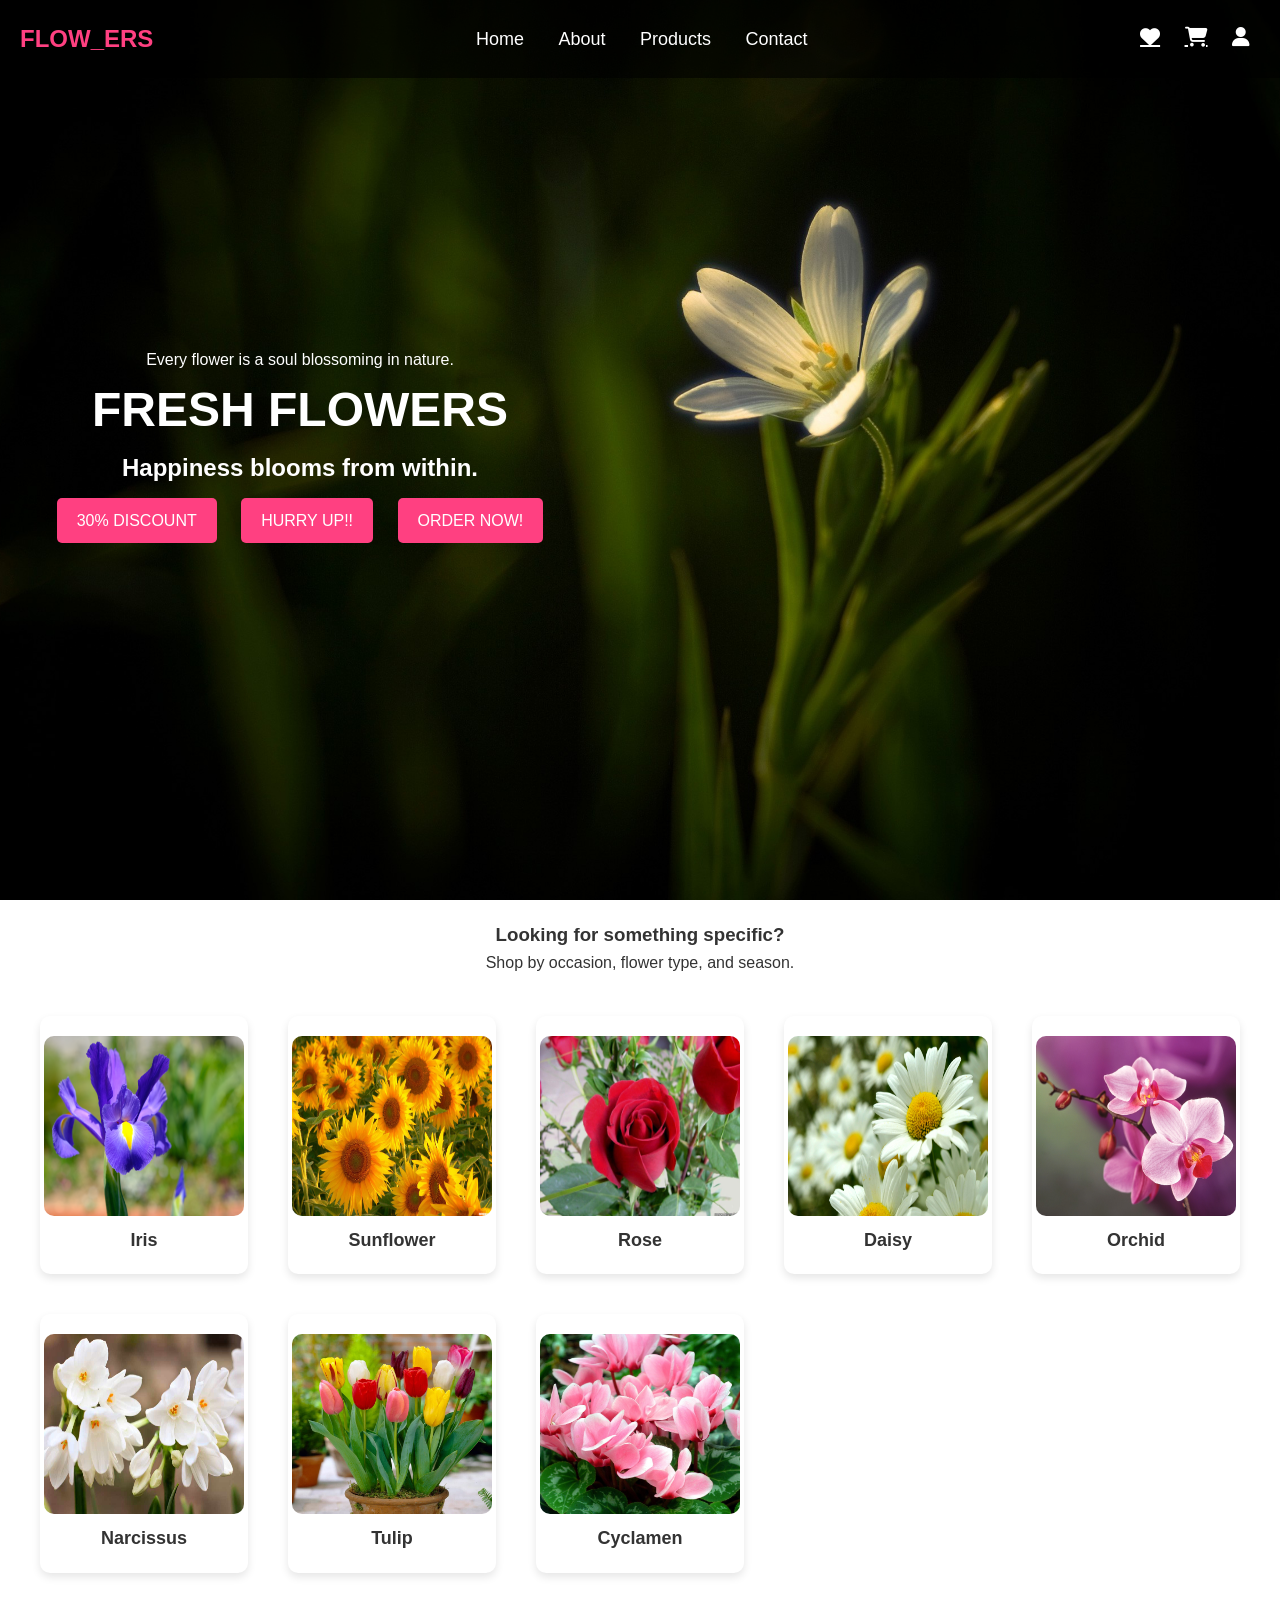
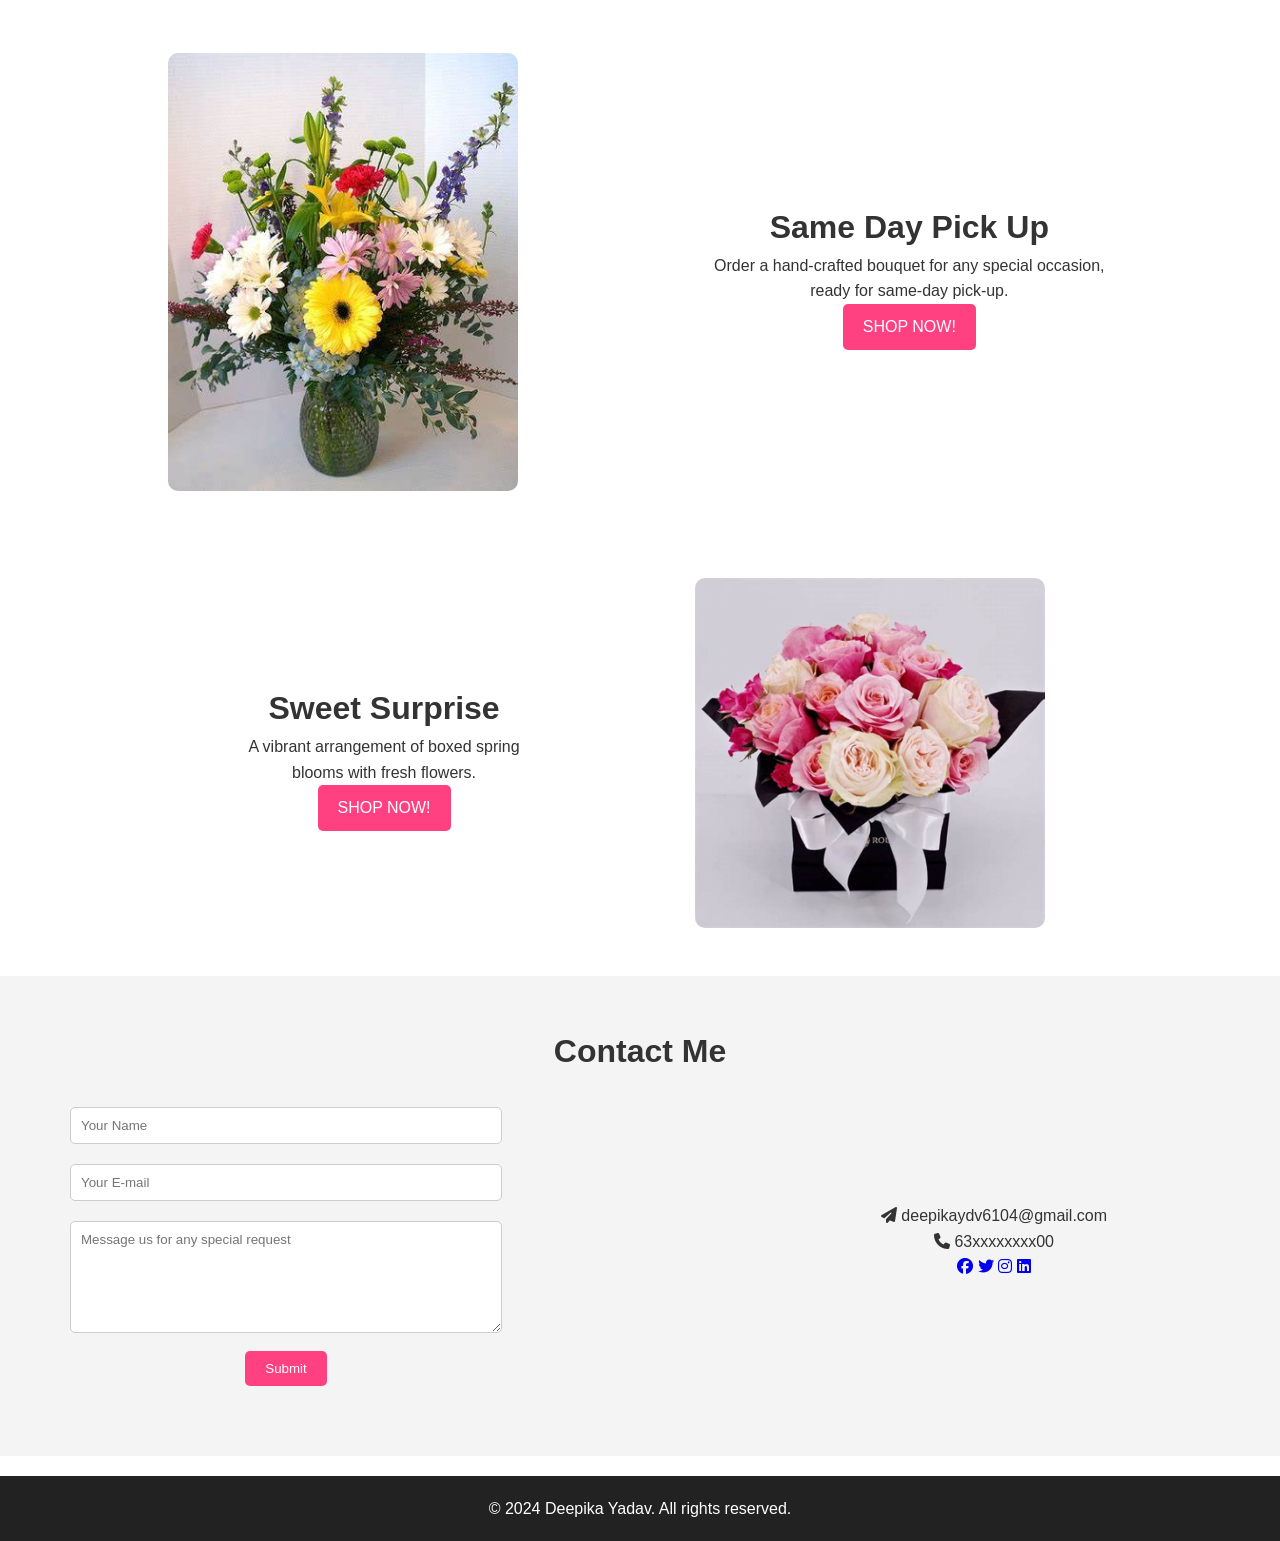
<file: index.html>
<!DOCTYPE html>
<html lang="en">

<head>
    <meta charset="UTF-8">
    <meta http-equiv="X-UA-Compatible" content="IE=edge">
    <meta name="viewport" content="width=device-width, initial-scale=1.0">
    <title>Product Landing Page</title>
    <link rel="stylesheet" href="https://cdnjs.cloudflare.com/ajax/libs/font-awesome/6.4.2/css/all.min.css">
    <link rel="stylesheet" href="flowe_r.css">
</head>

<body>
    <header>
        <div class="menu">
            <a href="#" class="logo">Flow_<span>ers</span></a>
            <nav class="navbar">
                <a href="#home">Home</a>
                <a href="#about">About</a>
                <a href="#products">Products</a>
                <a href="#contact">Contact</a>
            </nav>
            <div class="icons">
                <a href="#" class="fas fa-heart"></a>
                <a href="#" class="fas fa-shopping-cart"></a>
                <a href="#" class="fas fa-user"></a>
                <i class="fa-solid fa-bars"></i> 

            </div>
        </div>
        <div class="text-1">
            <p>Every flower is a soul blossoming in nature.</p>
            <h1>Fre<span>sh Flow</span>ers</h1>
            <h2>Happiness blooms from within.</h2>
            <a href="#">30% DISCOUNT</a>
            <a href="#">HURRY UP!!</a>
            <a href="#">ORDER NOW!</a>
        </div>
    </header>

    <div class="content">
        <h3>Looking for something specific?</h3>
        <p>Shop by occasion, flower type, and season.</p>
    </div>

    <section class="items">
        <div class="flower-item"><img src="./img/iris.png" alt="Iris"><a href="#">Iris</a></div>
        <div class="flower-item"><img src="./img/sunflower.jpeg" alt="Sunflower"><a href="#">Sunflower</a></div>
        <div class="flower-item"><img src="./img/rose.jpeg" alt="Rose"><a href="#">Rose</a></div>
        <div class="flower-item"><img src="./img/daisy.jpg" alt="Daisy"><a href="#">Daisy</a></div>
        <div class="flower-item"><img src="./img/orchid.jpeg" alt="Orchid"><a href="#">Orchid</a></div>
        <div class="flower-item"><img src="./img/narcissus.jpg" alt="Narcissus"><a href="#">Narcissus</a></div>
        <div class="flower-item"><img src="./img/tulip.jpg" alt="Tulip"><a href="#">Tulip</a></div>
        <div class="flower-item"><img src="./img/cyclamen.jpg" alt="Cyclamen"><a href="#">Cyclamen</a></div>
    </section>

    <div class="content-2">
        <div class="container">
            <div class="row">
                <div class="col"><img src="./img/bouquet.jpeg" alt="Bouquet"></div>
                <div class="col">
                    <h1>Same Day Pick Up</h1>
                    <p>Order a hand-crafted bouquet for any special occasion, ready for same-day pick-up.</p>
                    <a href="#" class="shop-button">SHOP NOW!</a>
                </div>
            </div>
        </div>
    </div>

    <div class="content-3">
        <div class="container">
            <div class="row">
                <div class="col">
                    <h1>Sweet Surprise</h1>
                    <p>A vibrant arrangement of boxed spring blooms with fresh flowers.</p>
                    <a href="#" class="shop-button">SHOP NOW!</a>
                </div>
                <div class="col"><img src="./img/full flowers.jpeg" alt="Full Flowers"></div>
            </div>
        </div>
    </div>

    <div class="contact">
        <div class="container">
            <h1>Contact Me</h1>
            <div class="row">
                <div class="col">
                    <form>
                        <input type="text" name="name" placeholder="Your Name" required>
                        <input type="email" name="email" placeholder="Your E-mail" required>
                        <textarea name="message" rows="6" placeholder="Message us for any special request"></textarea>
                        <button type="submit">Submit</button>
                    </form>
                </div>
                <div class="col">
                    <p><i class="fas fa-paper-plane"></i> deepikaydv6104@gmail.com</p>
                    <p><i class="fas fa-phone"></i> 63xxxxxxxx00</p>
                    <div class="social-icons">
                        <a href="#"><i class="fab fa-facebook"></i></a>
                        <a href="#"><i class="fab fa-twitter"></i></a>
                        <a href="#"><i class="fab fa-instagram"></i></a>
                        <a href="#"><i class="fab fa-linkedin"></i></a>
                    </div>
                </div>
            </div>
        </div>
    </div>

    <footer>
        <p>&copy; 2024 Deepika Yadav. All rights reserved.</p>
    </footer>
</body>

</html>
</file>
<file: flowe_r.css>
/* General Styles */
* {
    margin: 0;
    padding: 0;
    box-sizing: border-box;
    font-family: 'Poppins', sans-serif;
}

body {
    background: #fff;
    color: #333;
    line-height: 1.6;
}

/* Header Section */
header {
    background: url('./img/header-bg.jpg') no-repeat center center/cover;
    height: 100vh;
    display: flex;
    flex-direction: column;
    align-items: normal;
    justify-content: center;
    text-align: center;
    color: #fff;
    position: relative;
}

.menu {
    display: flex;
    justify-content: space-between;
    align-items: center;
    width: 100%;
    padding: 20px;
    position: absolute;
    top: 0;
    left: 0;
    background: rgba(0, 0, 0, 0.6);
}

.logo {
    font-size: 24px;
    font-weight: bold;
    color: #ff4081;
    text-decoration: none;
    text-transform: uppercase;
}

.navbar a {
    color: white;
    text-decoration: none;
    margin: 0 15px;
    font-size: 18px;
    transition: 0.3s;
}

.navbar a:hover {
    color: #ff4081;
}

.fa-bars {
    display: none;
}

.icons a {
    color: white;
    margin: 0 10px;
    font-size: 20px;
    transition: 0.3s;
}

.icons a:hover {
    color: #ff4081;
}

.text-1 {
    max-width: 600px;
}

.text-1 h1 {
    font-size: 48px;
    text-transform: uppercase;
}

.text-1 a {
    display: inline-block;
    padding: 10px 20px;
    margin: 10px;
    background: #ff4081;
    color: white;
    text-decoration: none;
    border-radius: 5px;
    transition: 0.3s;
}

.text-1 a:hover {
    background: #d81b60;
}

.content h3 {
    text-align: center;
    margin-top: 20px;
}

.content p {
    text-align: center;
}

/* Product Section */
.items {
    display: grid;
    
    grid-template-columns: repeat(auto-fit, minmax(200px, 1fr));
    gap: 40px;
    padding: 40px;
    text-align: center;
}

.flower-item {
    background: #fff;
    display: flex;
    flex-direction: column;
    align-items: center;
    justify-content: center;
    border-radius: 10px;
    padding: 20px;
    box-shadow: 0 4px 8px rgba(0, 0, 0, 0.1);
    transition: transform 0.3s;
}

.flower-item:hover {
    transform: scale(1.05);
}

.flower-item img {
    width: 200px;
    height: 180px;
    border-radius: 10px;
}

.flower-item a {
    display: block;
    margin-top: 10px;
    font-size: 18px;
    text-decoration: none;
    color: #333;
    font-weight: bold;
}

/* Content Sections */
.content-2,
.content-3 {
    display: flex;
    align-items: center;
    justify-content: center;
    flex-wrap: wrap;
    padding: 40px;
    text-align: center;
}

.col img {
    max-width: 350px;
    border-radius: 10px;
}

.row {
    display: flex;
    align-items: center;
    justify-content: center;
    gap: 20%;
}

.shop-button {
    display: inline-block;
    padding: 10px 20px;
    background: #ff4081;
    color: white;
    text-decoration: none;
    border-radius: 5px;
    transition: 0.3s;
}

.shop-button:hover {
    background: #d81b60;
}

/* Contact Section */
.contact {
    background: #f4f4f4;
    padding: 50px;
    text-align: center;
}

.contact .row {
    display: flex;
    flex-wrap: wrap;
    justify-content: center;
}

.contact .col {
    flex: 1;
    max-width: 500px;
    padding: 20px;
}

.contact input,
.contact textarea {
    width: 100%;
    padding: 10px;
    margin: 10px 0;
    border: 1px solid #ccc;
    border-radius: 5px;
}

.contact button {
    background: #ff4081;
    color: white;
    padding: 10px 20px;
    border: none;
    cursor: pointer;
    border-radius: 5px;
}

.contact button:hover {
    background: #d81b60;
}

/* Footer */
footer {
    background: #222;
    color: white;
    text-align: center;
    padding: 20px;
    margin-top: 20px;
}

/* Media Queries for Responsiveness */

/* Small Devices (Tablets & Small Screens) */
@media (max-width: 1024px) {
    header {
        height: 80vh;
    }

    .menu {
        flex-direction: row;
        text-align: center;
        padding: 10px;
    }

    .navbar {
        display: flex;
        flex-direction: row;
        gap: 10px;
    }

    .text-1 h1 {
        font-size: 36px;
    }

    .flower-item img {
        width: 200px;
        height: 180px;
    }

    .content-2,
    .content-3 {
        flex-direction: column;
    }

    .row {
        flex-direction: column;
        gap: 10%;
    }

    .contact .row {
        flex-direction: column;
    }
}

/* Mobile Devices (Phones) */
@media (max-width: 768px) {
    .menu {
        padding: 10px;
        display: flex;
        flex-direction: row;
    }

    .logo {
        font-size: 20px;
    }

    .navbar a {
        font-size: 16px;
        margin: 5px 0;
        display: none;
    }
.fa-heart,
.fa-user,
.fa-shopping-cart {
    display: none;
}
.fa-bars{
    display: block;
}
    .icons a {
        font-size: 18px;
    }

    .text-1 h1 {
        font-size: 28px;
    }

    .text-1 a {
        padding: 8px 16px;
        font-size: 14px;
    }

    .items {
        grid-template-columns: repeat(auto-fit, minmax(150px, 1fr));
        gap: 15px;
    }

    .flower-item img {
        width: 150px;
        height: 130px;
    }

    .content-2 img,
    .content-3 img {
        margin-top: 15px;
        max-width: 250px;
    }

    .contact {
        padding: 30px;
    }

    .contact input,
    .contact textarea {
        padding: 8px;
    }

    .contact button {
        padding: 8px 16px;
        font-size: 14px;
    }
}

/* Extra Small Devices (Very Small Phones) */
@media (max-width: 480px) {
    header {
        height: 70vh;
    }

    .menu {
        flex-direction: row;
    }

    .text-1 h1 {
        font-size: 22px;
    }

    .fa-bars {
        display: block;
    }

    .navbar {
        display: none;
    }

    .text-1 a {
        padding: 6px 12px;
        font-size: 12px;
    }

    .items {
        grid-template-columns: 1fr;
    }

    .flower-item img {
        width: 160px;
        height: 140px;
    }

    .fa-heart,
    .fa-user,
    .fa-shopping-cart {
        display: none;
    }

    .shop-button {
        padding: 6px 12px;
        font-size: 12px;
    }

    .contact button {
        font-size: 12px;
        padding: 6px 12px;
    }

    footer {
        font-size: 12px;
        padding: 10px;
    }
}
</file>
